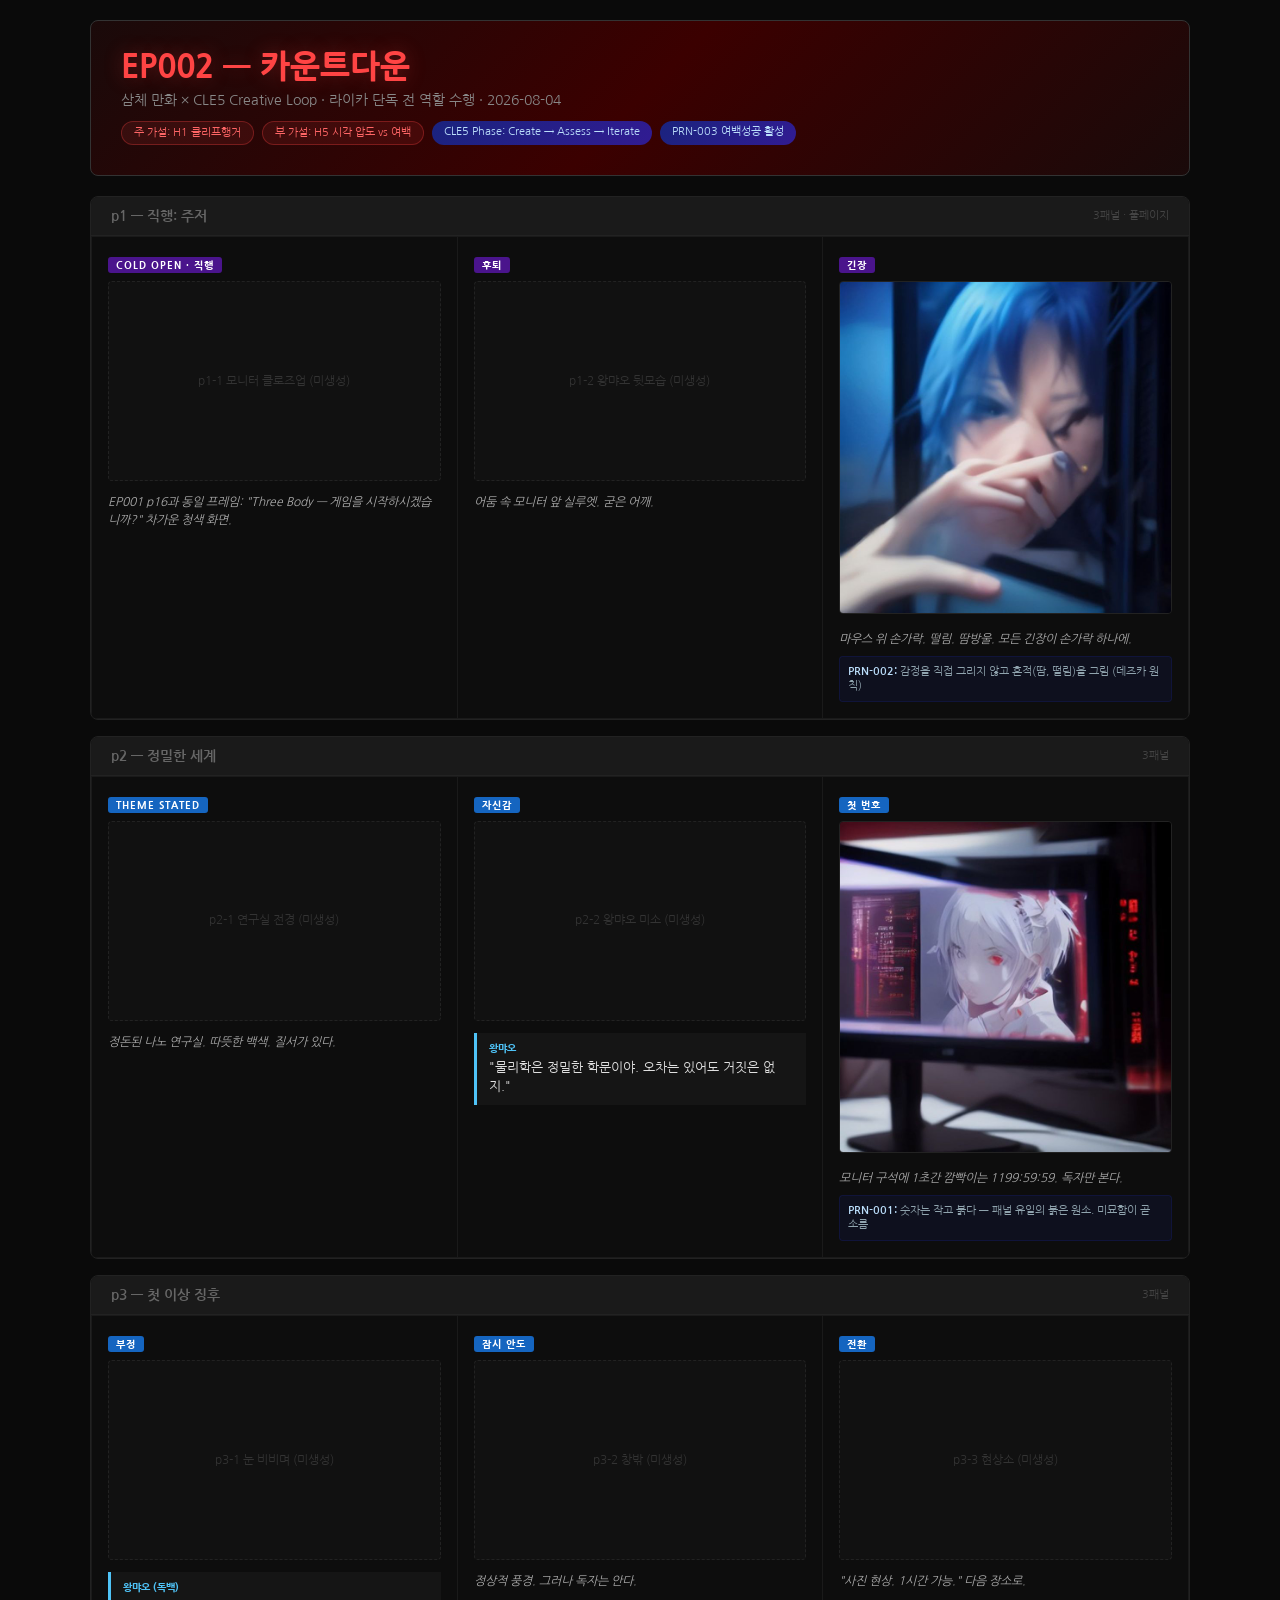
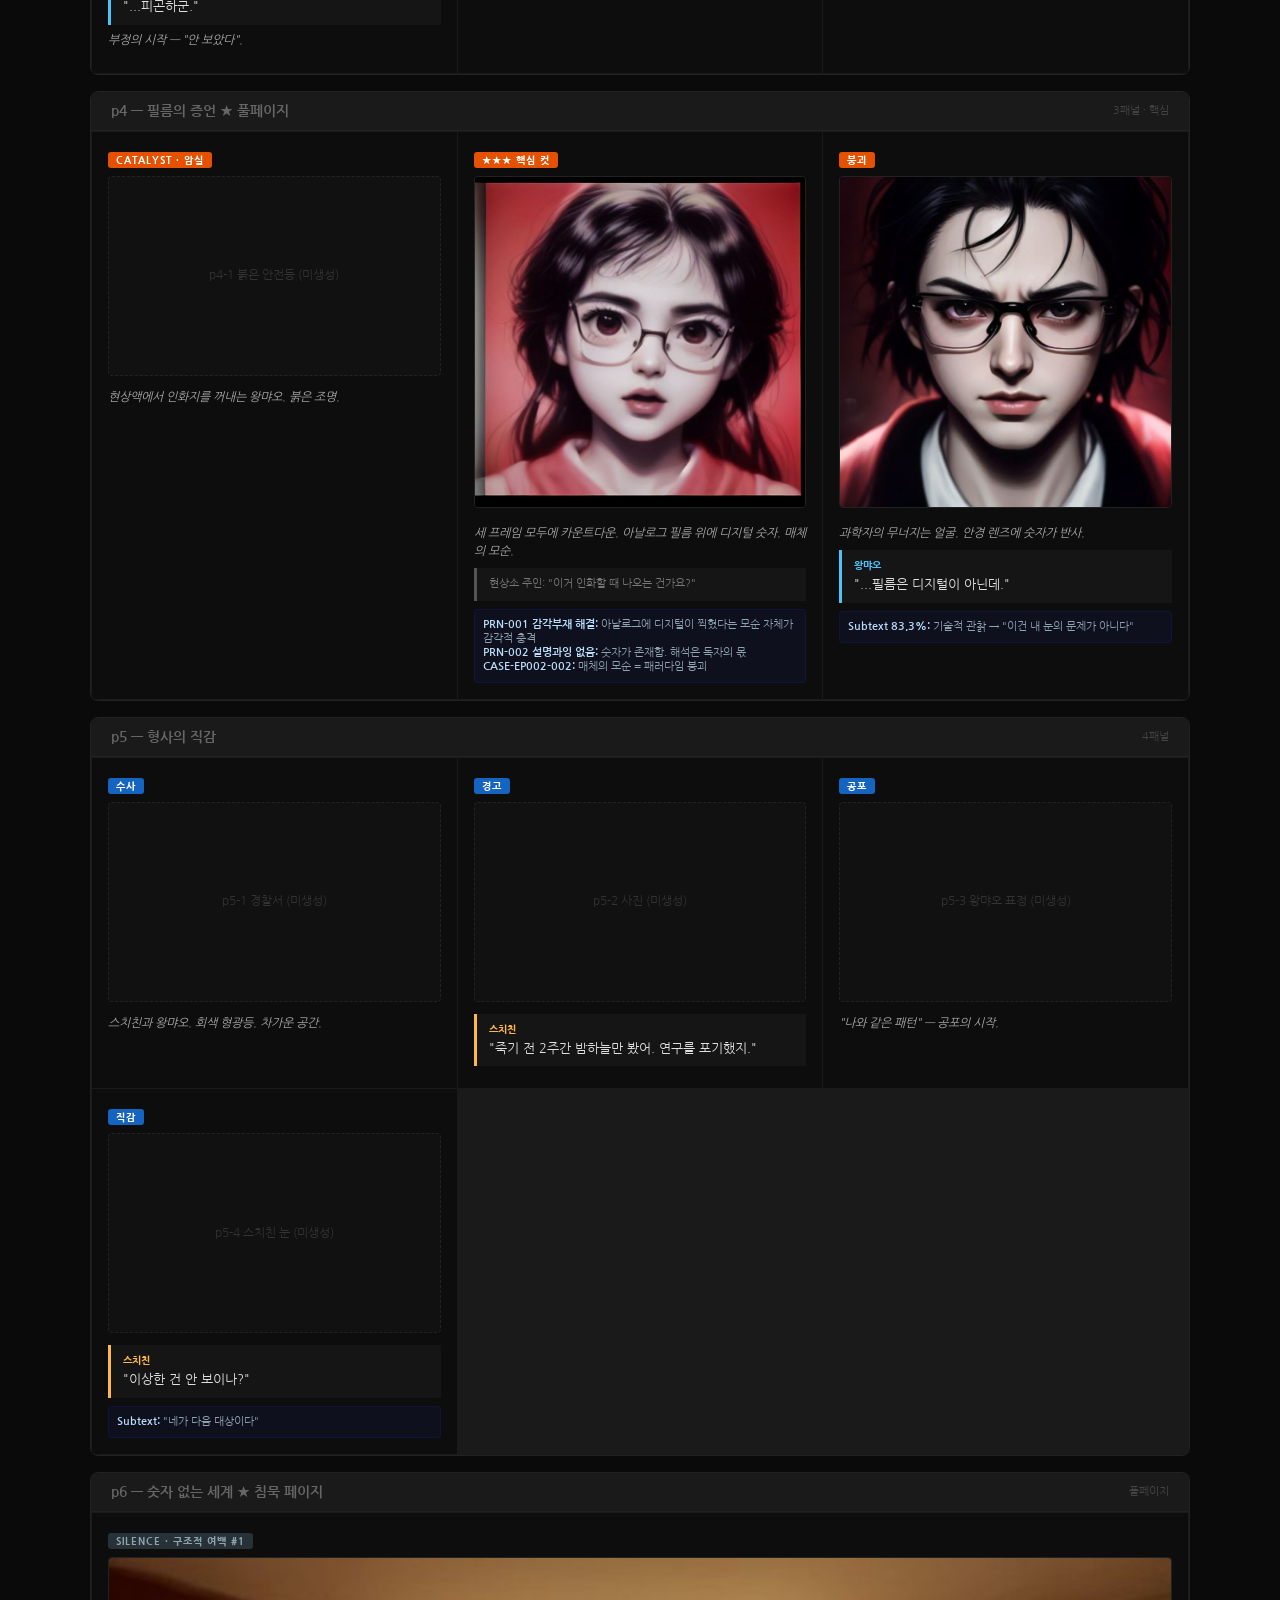
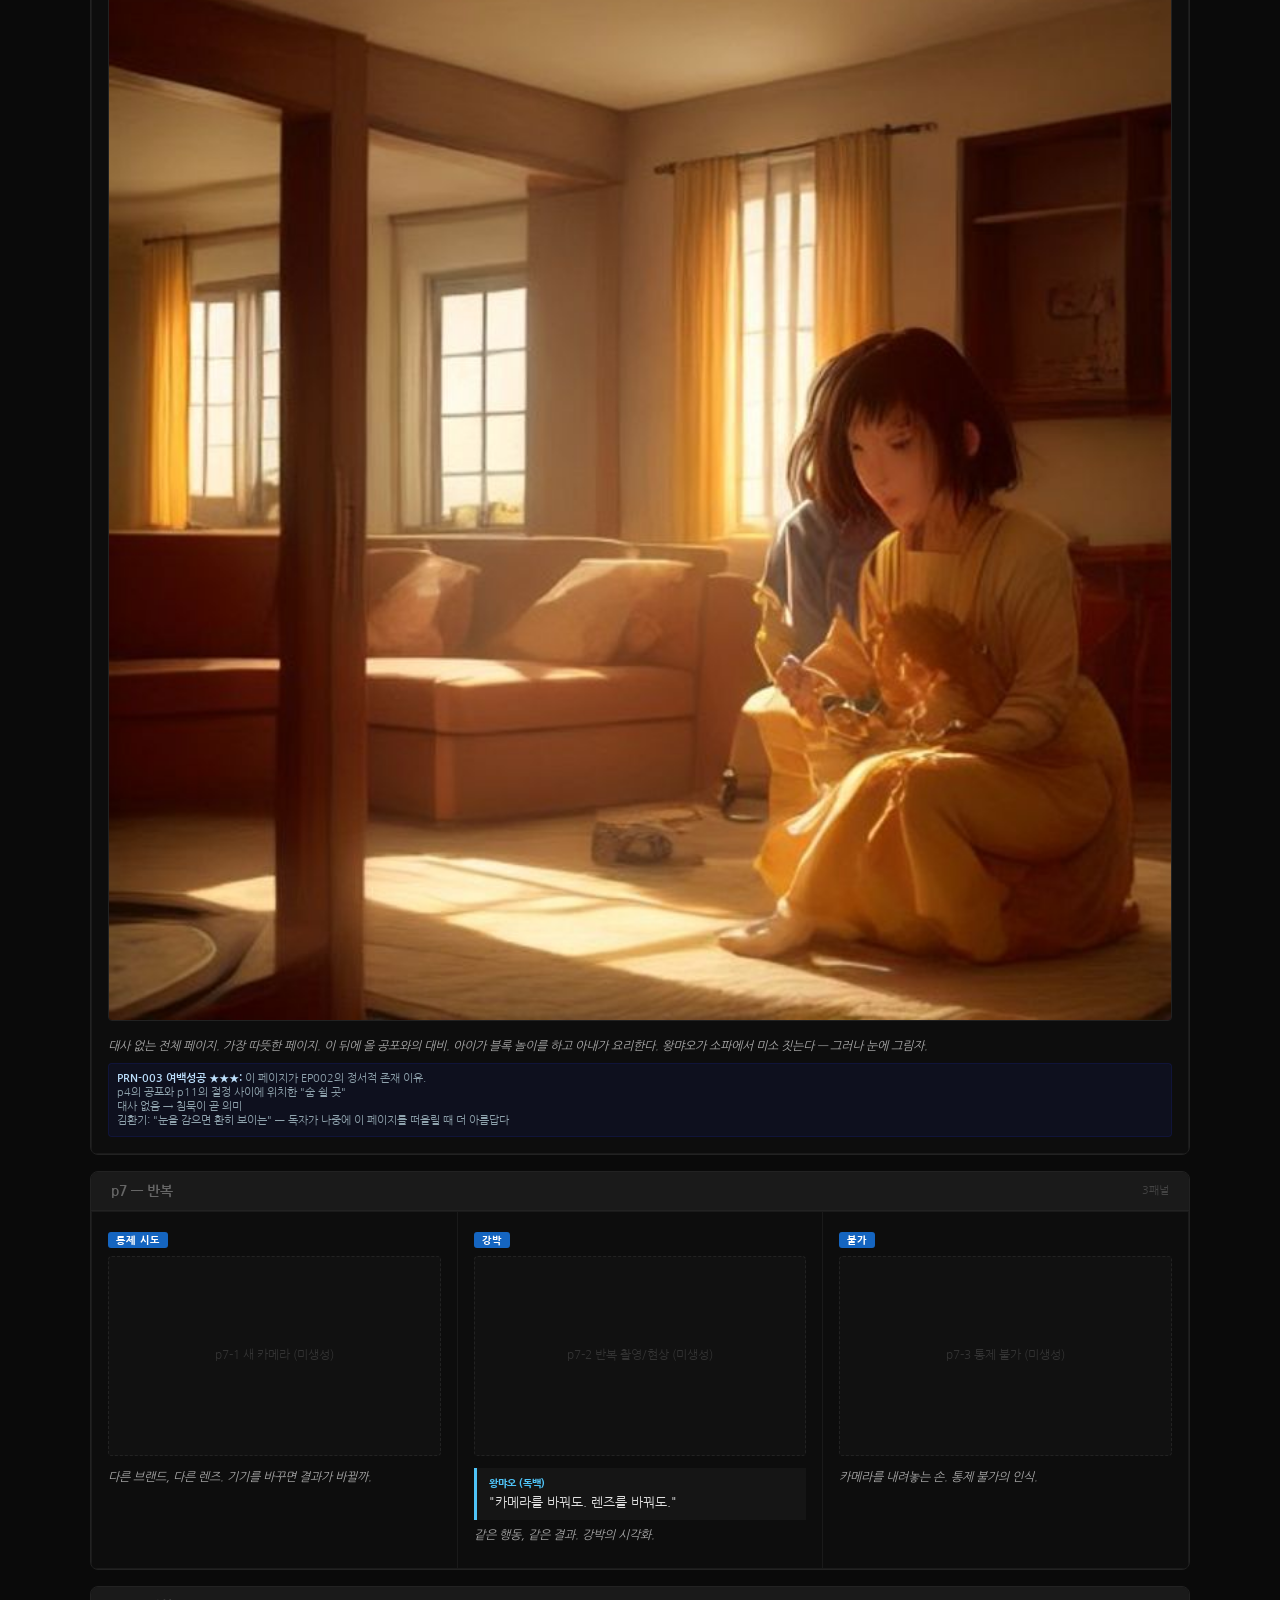
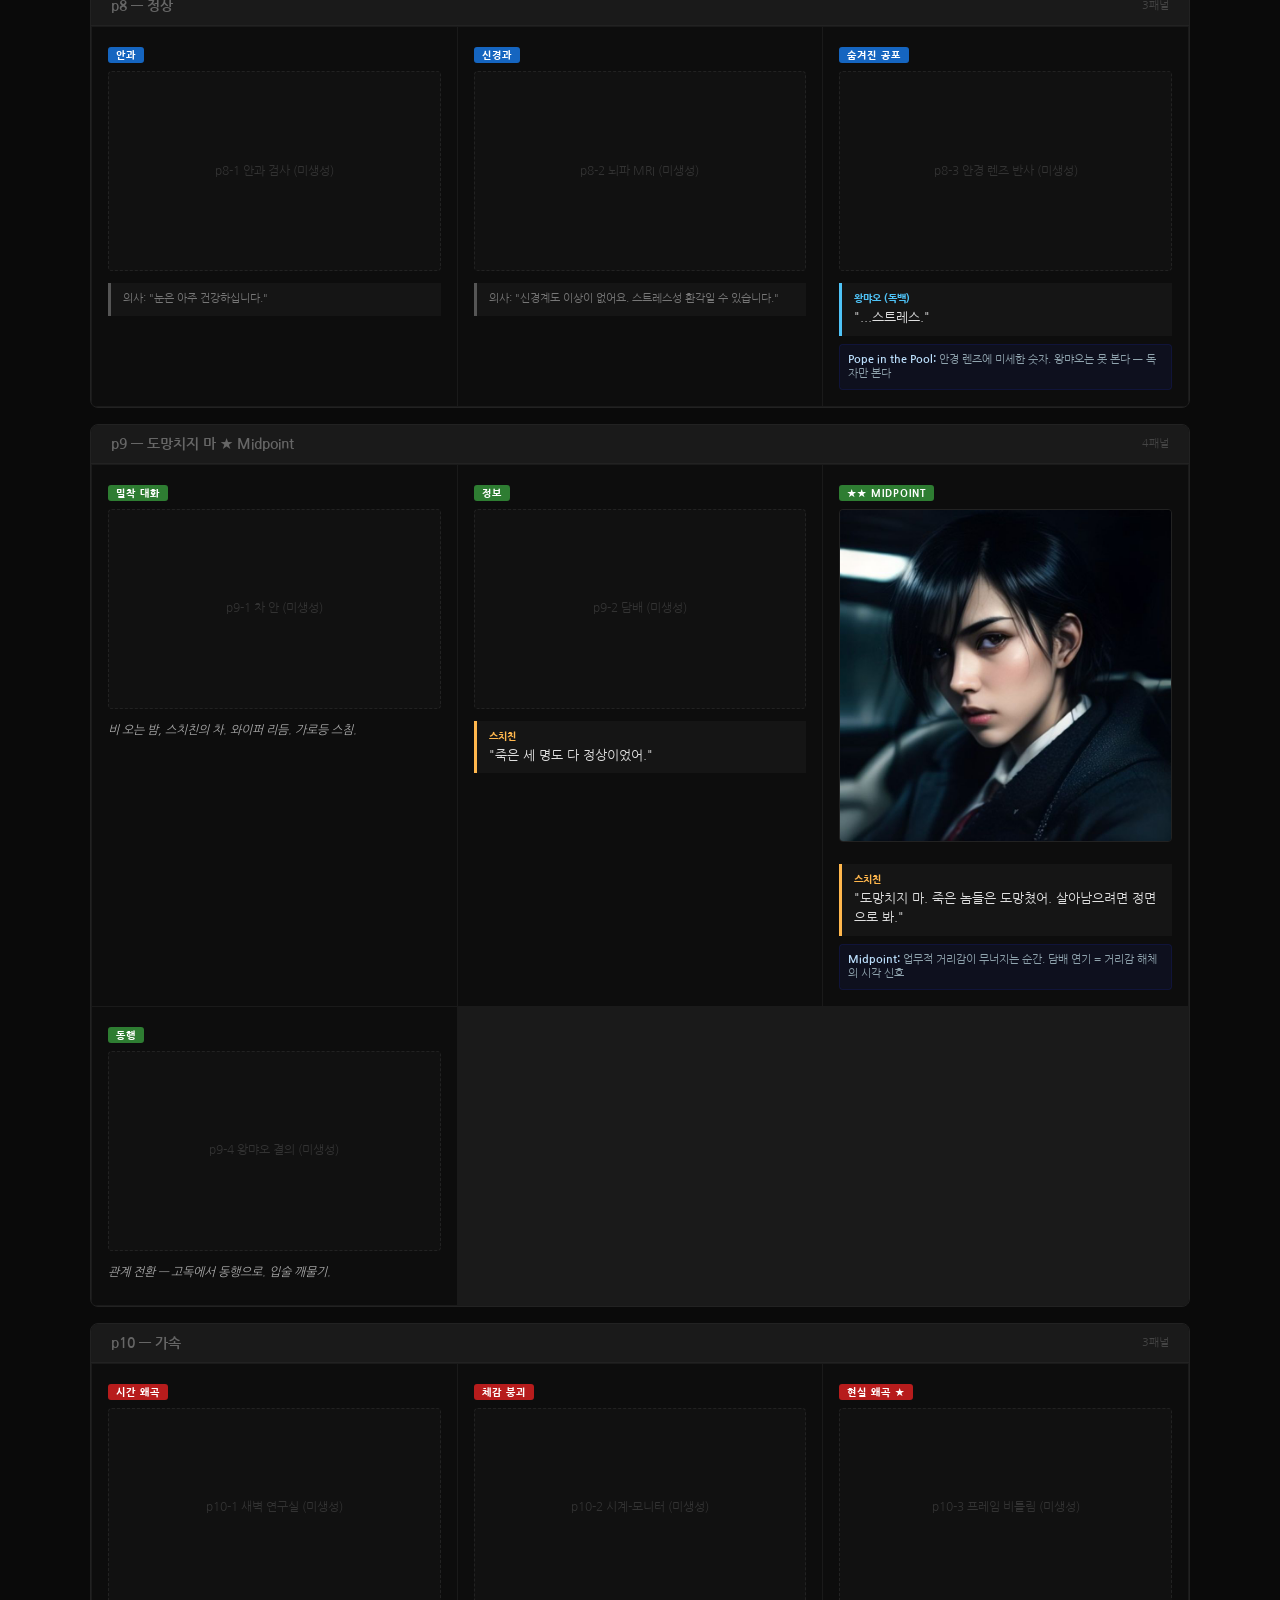
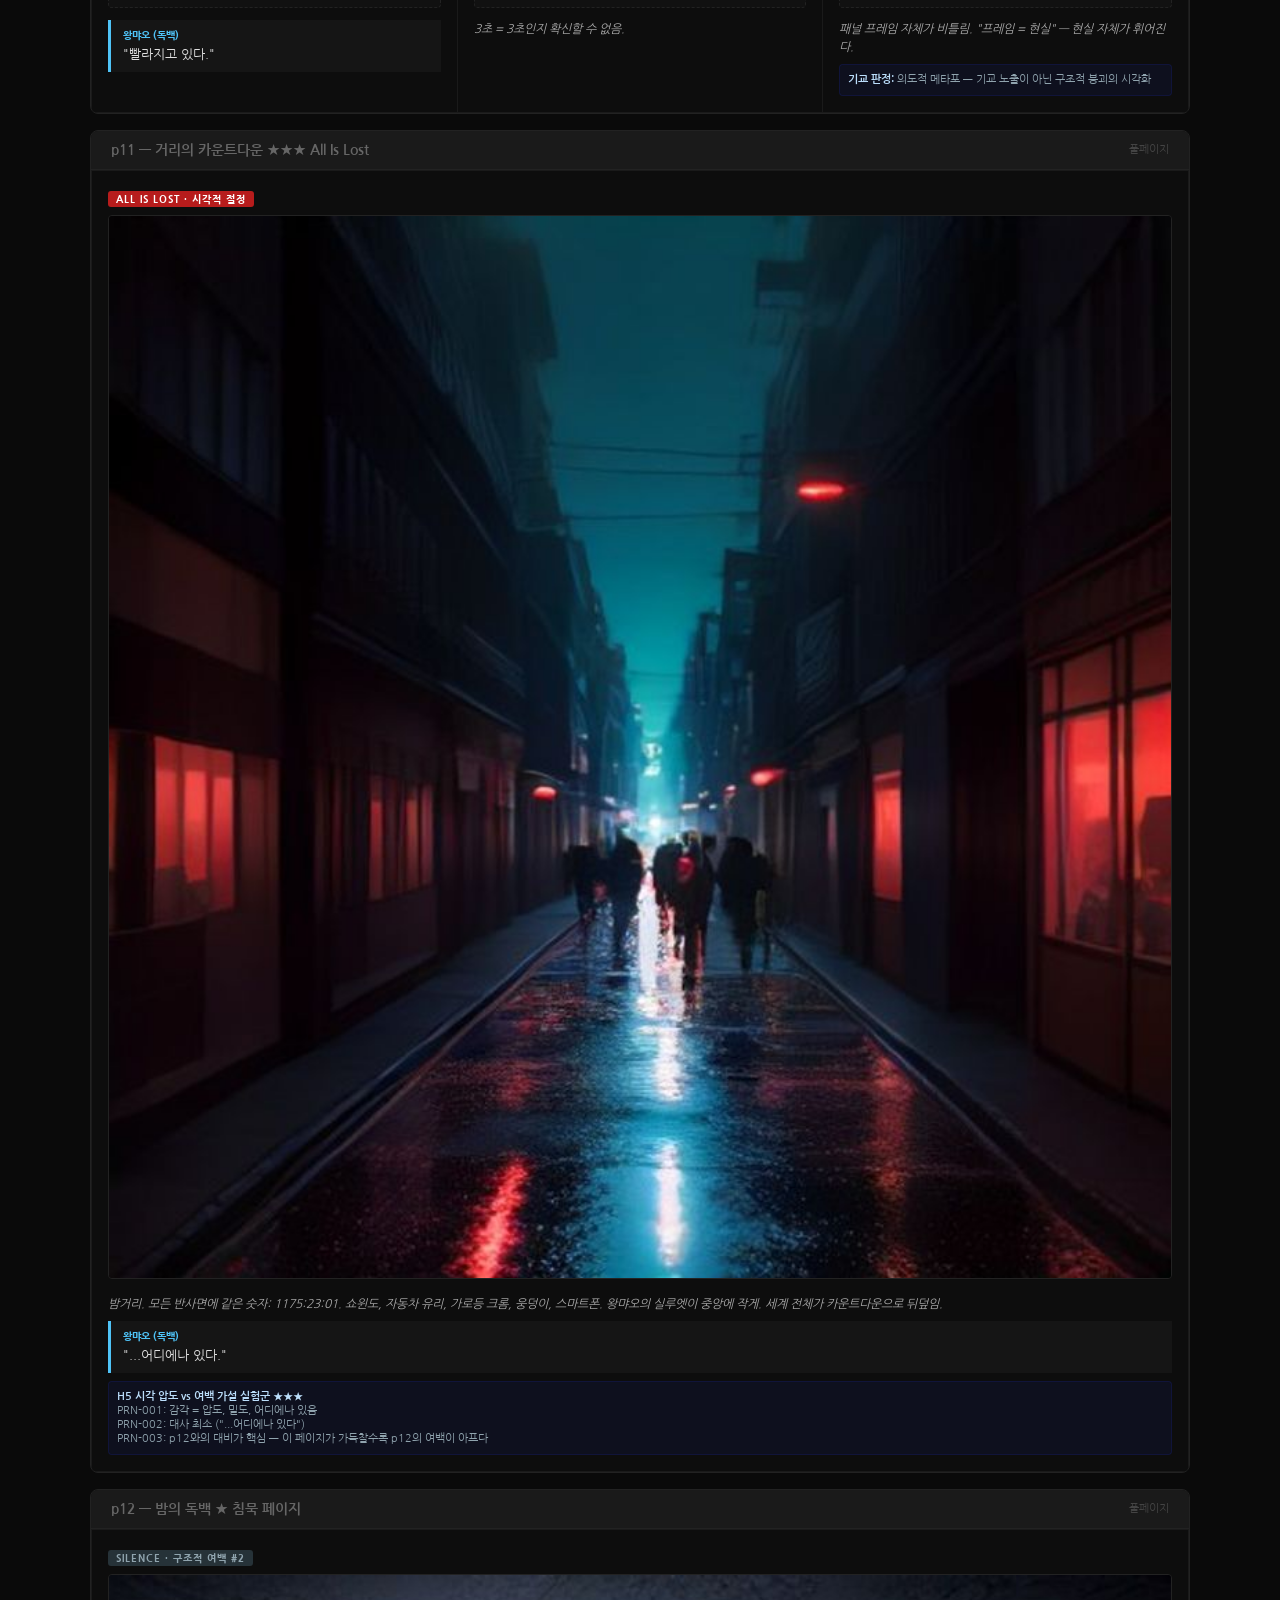
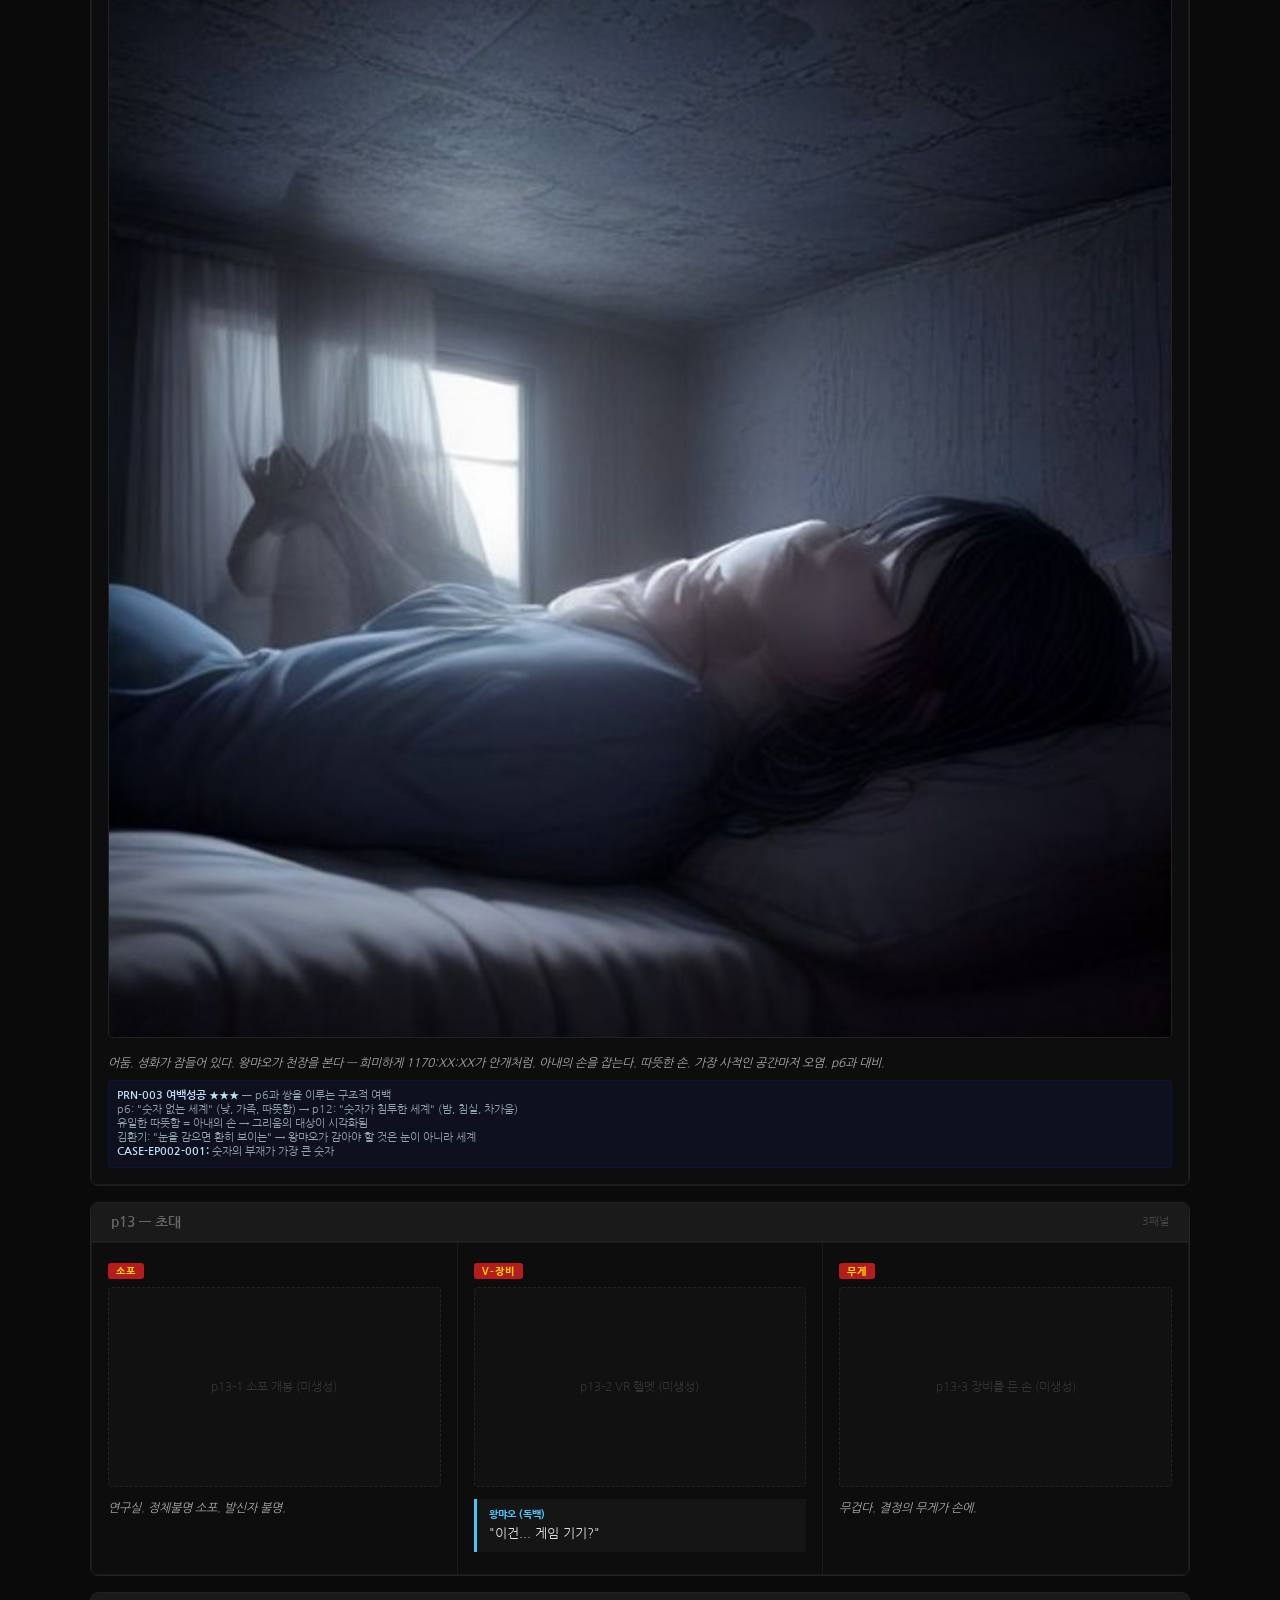
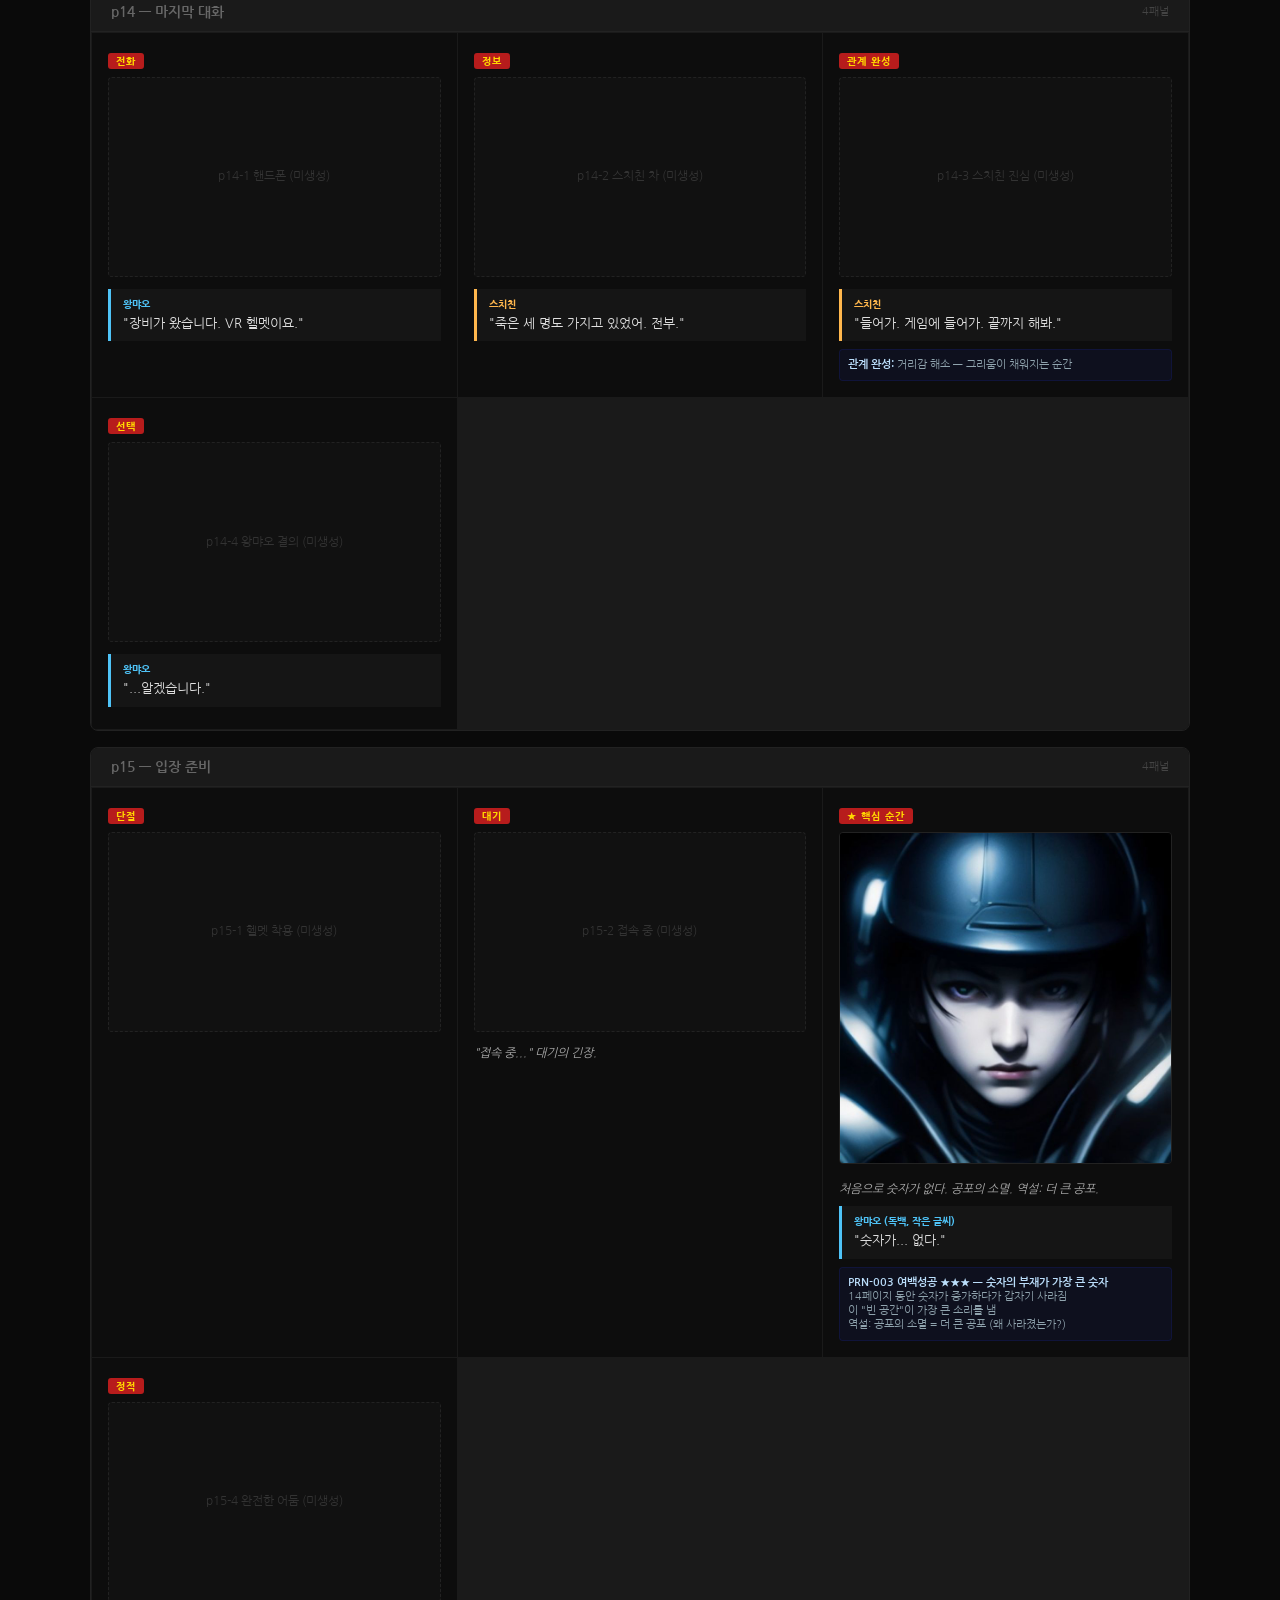
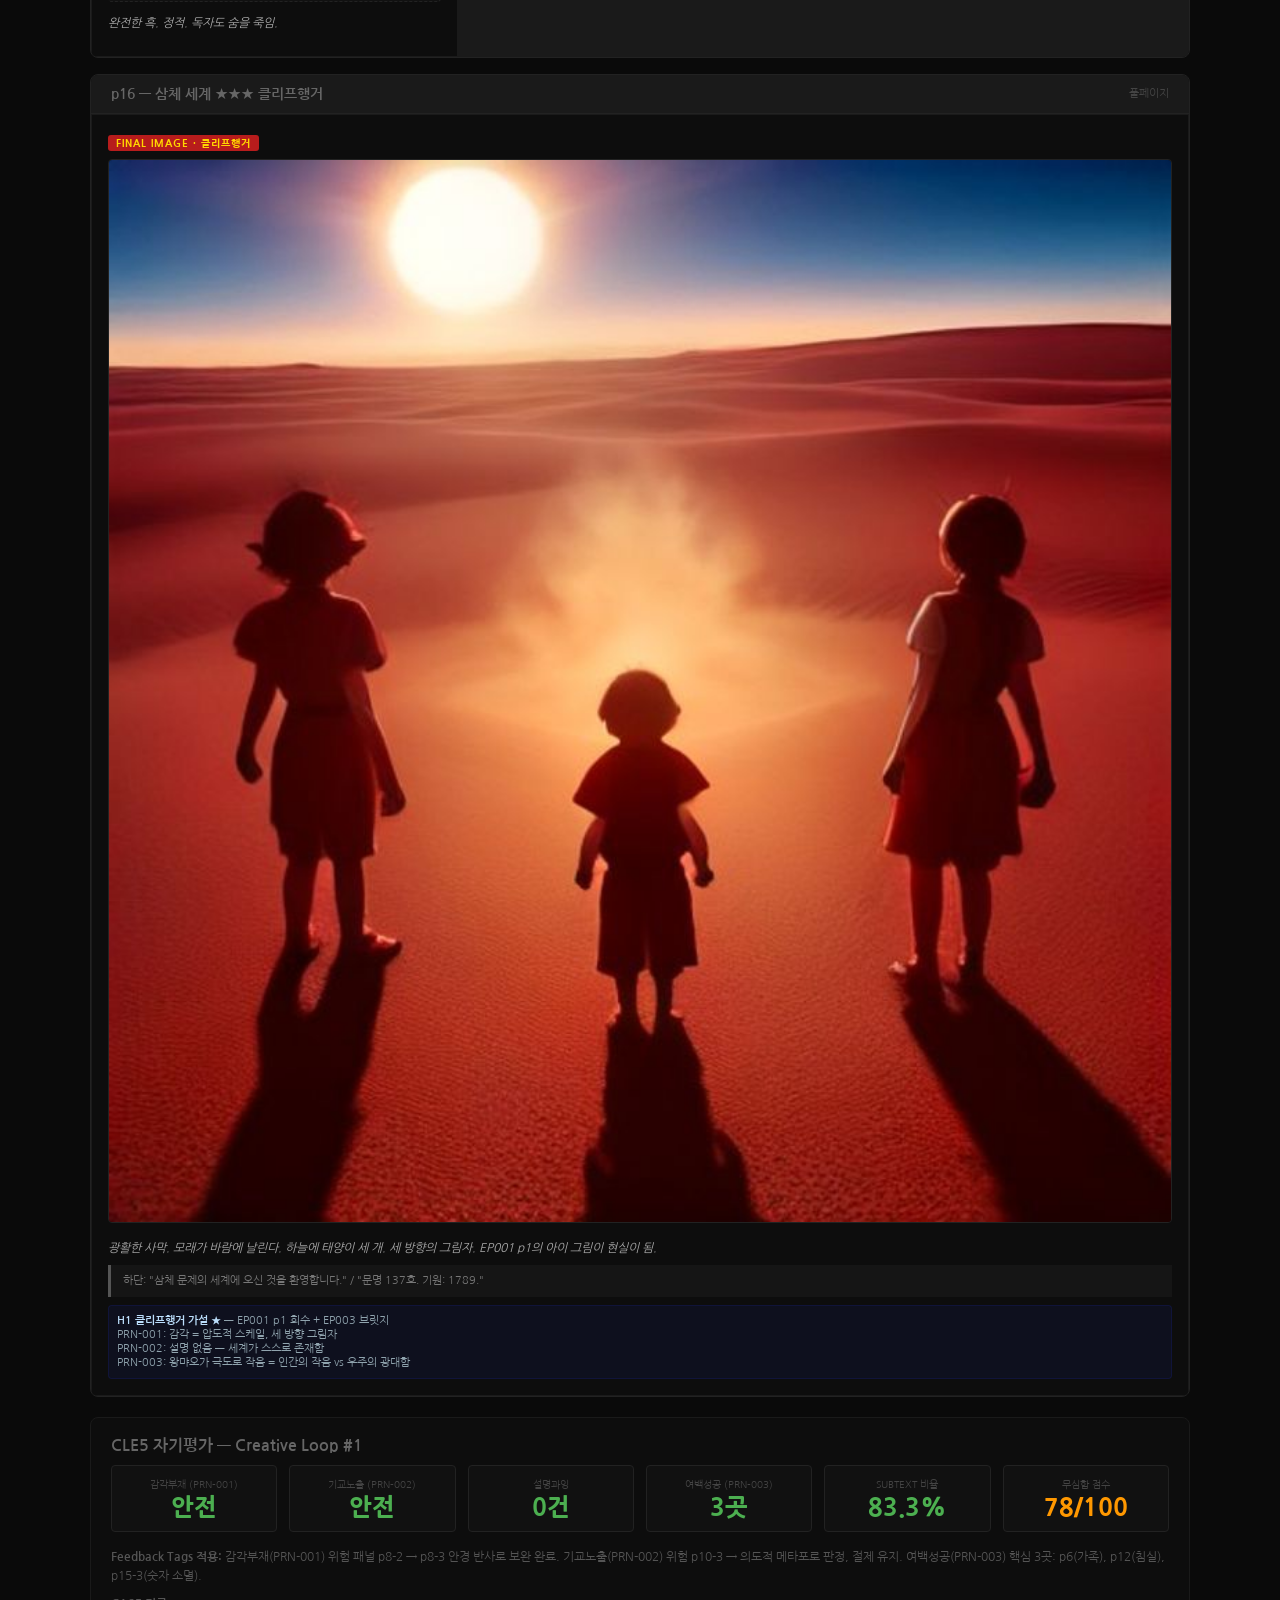
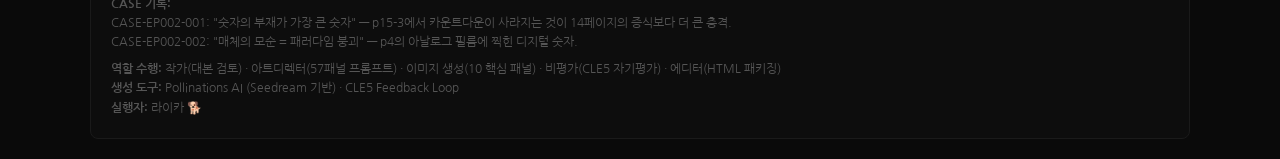
<file: ep002/index.html>
<!DOCTYPE html>
<html lang="ko">
<head>
<meta charset="UTF-8">
<meta name="viewport" content="width=device-width, initial-scale=1.0">
<title>EP002 — 카운트다운 (CLE5 Creative Loop)</title>
<style>
  @import url('https://fonts.googleapis.com/css2?family=Nanum+Gothic:wght@400;700;800&display=swap');
  
  * { margin: 0; padding: 0; box-sizing: border-box; }
  
  body {
    font-family: 'Nanum Gothic', sans-serif;
    background: #0a0a0a;
    color: #e0e0e0;
    display: flex;
    flex-direction: column;
    align-items: center;
    padding: 20px;
  }
  
  .storyboard {
    max-width: 1100px;
    width: 100%;
  }
  
  .header {
    background: linear-gradient(135deg, #1a0a0a, #3b0000, #1a0a0a);
    padding: 30px;
    border-radius: 8px;
    border: 1px solid #333;
    margin-bottom: 20px;
  }
  
  .header h1 {
    font-size: 32px;
    font-weight: 800;
    color: #ff4444;
    text-shadow: 0 0 20px rgba(255,68,68,0.3);
  }
  
  .header .subtitle {
    font-size: 14px;
    color: #888;
    margin-top: 8px;
  }
  
  .header .tags {
    display: flex;
    gap: 8px;
    margin-top: 12px;
    flex-wrap: wrap;
  }
  
  .tag {
    background: rgba(255,68,68,0.1);
    border: 1px solid rgba(255,68,68,0.3);
    padding: 4px 12px;
    border-radius: 12px;
    font-size: 11px;
    color: #ff6666;
  }
  
  .cle5-badge {
    background: linear-gradient(135deg, #1a237e, #311b92);
    border: none;
    color: #bbdefb;
  }
  
  .section {
    background: #111;
    border-radius: 8px;
    border: 1px solid #222;
    margin-bottom: 16px;
    overflow: hidden;
  }
  
  .section-title {
    background: #1a1a1a;
    padding: 12px 20px;
    font-size: 14px;
    font-weight: 700;
    color: #666;
    border-bottom: 1px solid #222;
    display: flex;
    justify-content: space-between;
    align-items: center;
  }
  
  .page-badge {
    font-size: 11px;
    color: #444;
    font-weight: 400;
  }
  
  .panels-grid {
    display: grid;
    grid-template-columns: repeat(auto-fit, minmax(300px, 1fr));
    gap: 1px;
    background: #1a1a1a;
    padding: 1px;
  }
  
  .panel {
    background: #0d0d0d;
    padding: 16px;
    position: relative;
  }
  
  .panel.full-page {
    grid-column: 1 / -1;
  }
  
  .panel img {
    width: 100%;
    border-radius: 4px;
    margin-bottom: 12px;
    border: 1px solid #222;
  }
  
  .panel-no-image {
    width: 100%;
    height: 200px;
    background: #111;
    border: 1px dashed #222;
    border-radius: 4px;
    margin-bottom: 12px;
    display: flex;
    align-items: center;
    justify-content: center;
    color: #333;
    font-size: 12px;
  }
  
  .beat-label {
    display: inline-block;
    font-size: 10px;
    font-weight: 800;
    padding: 3px 8px;
    border-radius: 3px;
    margin-bottom: 8px;
    text-transform: uppercase;
    letter-spacing: 1px;
  }
  
  .beat-cold-open { background: #4a148c; color: #fff; }
  .beat-theme { background: #1565c0; color: #fff; }
  .beat-catalyst { background: #e65100; color: #fff; }
  .beat-midpoint { background: #2e7d32; color: #fff; }
  .beat-all-lost { background: #b71c1c; color: #fff; }
  .beat-climax { background: #b71c1c; color: #FFD700; }
  .beat-silence { background: #263238; color: #90a4ae; }
  
  .visual-desc {
    font-size: 12px;
    color: #aaa;
    margin-bottom: 8px;
    line-height: 1.5;
    font-style: italic;
  }
  
  .dialogue-box {
    background: rgba(255,255,255,0.03);
    border-left: 3px solid #444;
    padding: 8px 12px;
    margin: 6px 0;
    font-size: 13px;
    line-height: 1.5;
  }
  
  .dialogue-box.zhuxi { border-color: #B22222; }
  .dialogue-box.wangmiao { border-color: #4FC3F7; }
  .dialogue-box.shichin { border-color: #FFB74D; }
  .dialogue-box.narration { border-color: #555; color: #777; font-size: 11px; }
  
  .speaker {
    font-weight: 800;
    font-size: 10px;
    text-transform: uppercase;
    display: block;
    margin-bottom: 2px;
  }
  
  .speaker.wangmiao { color: #4FC3F7; }
  .speaker.shichin { color: #FFB74D; }
  
  .cle5-check {
    background: rgba(26,35,126,0.15);
    border: 1px solid rgba(26,35,126,0.3);
    border-radius: 4px;
    padding: 8px;
    margin-top: 8px;
    font-size: 11px;
    color: #90a4ae;
  }
  
  .cle5-check strong { color: #bbdefb; }
  
  .footer {
    background: #0d0d0d;
    padding: 20px;
    border-radius: 8px;
    border: 1px solid #1a1a1a;
    margin-top: 20px;
  }
  
  .footer h2 {
    font-size: 16px;
    color: #666;
    margin-bottom: 12px;
  }
  
  .footer p { font-size: 12px; color: #555; line-height: 1.6; }
  
  .score-grid {
    display: grid;
    grid-template-columns: repeat(auto-fit, minmax(150px, 1fr));
    gap: 12px;
    margin-top: 12px;
  }
  
  .score-card {
    background: #111;
    border: 1px solid #222;
    border-radius: 4px;
    padding: 12px;
    text-align: center;
  }
  
  .score-card .label { font-size: 10px; color: #444; text-transform: uppercase; }
  .score-card .value { font-size: 24px; font-weight: 800; margin-top: 4px; }
  .score-card .value.green { color: #4caf50; }
  .score-card .value.amber { color: #ff9800; }
  .score-card .value.red { color: #f44336; }
  
  @media (max-width: 768px) {
    .header h1 { font-size: 22px; }
    .panels-grid { grid-template-columns: 1fr; }
  }
</style>
</head>
<body>

<div class="storyboard">

<div class="header">
  <h1>EP002 — 카운트다운</h1>
  <div class="subtitle">삼체 만화 × CLE5 Creative Loop · 라이카 단독 전 역할 수행 · 2026-08-04</div>
  <div class="tags">
    <span class="tag">주 가설: H1 클리프행거</span>
    <span class="tag">부 가설: H5 시각 압도 vs 여백</span>
    <span class="tag cle5-badge">CLE5 Phase: Create → Assess → Iterate</span>
    <span class="tag cle5-badge">PRN-003 여백성공 활성</span>
  </div>
</div>

<!-- p1 -->
<div class="section">
  <div class="section-title">p1 — 직행: 주저 <span class="page-badge">3패널 · 풀페이지</span></div>
  <div class="panels-grid">
    <div class="panel">
      <div class="beat-label beat-cold-open">Cold Open · 직행</div>
      <div class="panel-no-image">p1-1 모니터 클로즈업 (미생성)</div>
      <div class="visual-desc">EP001 p16과 동일 프레임: "Three Body — 게임을 시작하시겠습니까?" 차가운 청색 화면.</div>
    </div>
    <div class="panel">
      <div class="beat-label beat-cold-open">후퇴</div>
      <div class="panel-no-image">p1-2 왕먀오 뒷모습 (미생성)</div>
      <div class="visual-desc">어둠 속 모니터 앞 실루엣. 굳은 어깨.</div>
    </div>
    <div class="panel">
      <div class="beat-label beat-cold-open">긴장</div>
      <img src="images/p1-3_hand_mouse.jpg" alt="마우스 위 손">
      <div class="visual-desc">마우스 위 손가락. 떨림. 땀방울. 모든 긴장이 손가락 하나에.</div>
      <div class="cle5-check"><strong>PRN-002:</strong> 감정을 직접 그리지 않고 흔적(땀, 떨림)을 그림 (데즈카 원칙)</div>
    </div>
  </div>
</div>

<!-- p2 -->
<div class="section">
  <div class="section-title">p2 — 정밀한 세계 <span class="page-badge">3패널</span></div>
  <div class="panels-grid">
    <div class="panel">
      <div class="beat-label beat-theme">Theme Stated</div>
      <div class="panel-no-image">p2-1 연구실 전경 (미생성)</div>
      <div class="visual-desc">정돈된 나노 연구실. 따뜻한 백색. 질서가 있다.</div>
    </div>
    <div class="panel">
      <div class="beat-label beat-theme">자신감</div>
      <div class="panel-no-image">p2-2 왕먀오 미소 (미생성)</div>
      <div class="dialogue-box wangmiao">
        <span class="speaker wangmiao">왕먀오</span>
        "물리학은 정밀한 학문이야. 오차는 있어도 거짓은 없지."
      </div>
    </div>
    <div class="panel">
      <div class="beat-label beat-theme">첫 번호</div>
      <img src="images/p2-3_first_flash.jpg" alt="모니터 구석 숫자">
      <div class="visual-desc">모니터 구석에 1초간 깜빡이는 1199:59:59. 독자만 본다.</div>
      <div class="cle5-check"><strong>PRN-001:</strong> 숫자는 작고 붉다 — 패널 유일의 붉은 원소. 미묘함이 곧 소름</div>
    </div>
  </div>
</div>

<!-- p3 -->
<div class="section">
  <div class="section-title">p3 — 첫 이상 징후 <span class="page-badge">3패널</span></div>
  <div class="panels-grid">
    <div class="panel">
      <div class="beat-label beat-theme">부정</div>
      <div class="panel-no-image">p3-1 눈 비비며 (미생성)</div>
      <div class="dialogue-box wangmiao">
        <span class="speaker wangmiao">왕먀오 (독백)</span>
        "...피곤하군."
      </div>
      <div class="visual-desc">부정의 시작 — "안 보았다".</div>
    </div>
    <div class="panel">
      <div class="beat-label beat-theme">잠시 안도</div>
      <div class="panel-no-image">p3-2 창밖 (미생성)</div>
      <div class="visual-desc">정상적 풍경. 그러나 독자는 안다.</div>
    </div>
    <div class="panel">
      <div class="beat-label beat-theme">전환</div>
      <div class="panel-no-image">p3-3 현상소 (미생성)</div>
      <div class="visual-desc">"사진 현상. 1시간 가능." 다음 장소로.</div>
    </div>
  </div>
</div>

<!-- p4 -->
<div class="section">
  <div class="section-title">p4 — 필름의 증언 ★ 풀페이지 <span class="page-badge">3패널 · 핵심</span></div>
  <div class="panels-grid">
    <div class="panel">
      <div class="beat-label beat-catalyst">Catalyst · 암실</div>
      <div class="panel-no-image">p4-1 붉은 안전등 (미생성)</div>
      <div class="visual-desc">현상액에서 인화지를 꺼내는 왕먀오. 붉은 조명.</div>
    </div>
    <div class="panel">
      <div class="beat-label beat-catalyst">★★★ 핵심 컷</div>
      <img src="images/p4-2_film_countdown.jpg" alt="필름에 찍힌 카운트다운">
      <div class="visual-desc">세 프레임 모두에 카운트다운. 아날로그 필름 위에 디지털 숫자. 매체의 모순.</div>
      <div class="dialogue-box narration">
        현상소 주인: "이거 인화할 때 나오는 건가요?"
      </div>
      <div class="cle5-check">
        <strong>PRN-001 감각부재 해결:</strong> 아날로그에 디지털이 찍혔다는 모순 자체가 감각적 충격<br>
        <strong>PRN-002 설명과잉 없음:</strong> 숫자가 존재함. 해석은 독자의 몫<br>
        <strong>CASE-EP002-002:</strong> 매체의 모순 = 패러다임 붕괴
      </div>
    </div>
    <div class="panel">
      <div class="beat-label beat-catalyst">붕괴</div>
      <img src="images/p4-3_horror_face.jpg" alt="왕먀오 경악">
      <div class="visual-desc">과학자의 무너지는 얼굴. 안경 렌즈에 숫자가 반사.</div>
      <div class="dialogue-box wangmiao">
        <span class="speaker wangmiao">왕먀오</span>
        "...필름은 디지털이 아닌데."
      </div>
      <div class="cle5-check"><strong>Subtext 83.3%:</strong> 기술적 관찱 → "이건 내 눈의 문제가 아니다"</div>
    </div>
  </div>
</div>

<!-- p5 -->
<div class="section">
  <div class="section-title">p5 — 형사의 직감 <span class="page-badge">4패널</span></div>
  <div class="panels-grid">
    <div class="panel">
      <div class="beat-label beat-theme">수사</div>
      <div class="panel-no-image">p5-1 경찰서 (미생성)</div>
      <div class="visual-desc">스치친과 왕먀오. 회색 형광등. 차가운 공간.</div>
    </div>
    <div class="panel">
      <div class="beat-label beat-theme">경고</div>
      <div class="panel-no-image">p5-2 사진 (미생성)</div>
      <div class="dialogue-box shichin">
        <span class="speaker shichin">스치친</span>
        "죽기 전 2주간 밤하늘만 봤어. 연구를 포기했지."
      </div>
    </div>
    <div class="panel">
      <div class="beat-label beat-theme">공포</div>
      <div class="panel-no-image">p5-3 왕먀오 표정 (미생성)</div>
      <div class="visual-desc">"나와 같은 패턴" — 공포의 시작.</div>
    </div>
    <div class="panel">
      <div class="beat-label beat-theme">직감</div>
      <div class="panel-no-image">p5-4 스치친 눈 (미생성)</div>
      <div class="dialogue-box shichin">
        <span class="speaker shichin">스치친</span>
        "이상한 건 안 보이나?"
      </div>
      <div class="cle5-check"><strong>Subtext:</strong> "네가 다음 대상이다"</div>
    </div>
  </div>
</div>

<!-- p6 -->
<div class="section">
  <div class="section-title">p6 — 숫자 없는 세계 ★ 침묵 페이지 <span class="page-badge">풀페이지</span></div>
  <div class="panels-grid">
    <div class="panel full-page">
      <div class="beat-label beat-silence">Silence · 구조적 여백 #1</div>
      <img src="images/p6-1_family_warmth.jpg" alt="가족 일상 — 따뜻한 여백">
      <div class="visual-desc">대사 없는 전체 페이지. 가장 따뜻한 페이지. 이 뒤에 올 공포와의 대비. 아이가 블록 놀이를 하고 아내가 요리한다. 왕먀오가 소파에서 미소 짓는다 — 그러나 눈에 그림자.</div>
      <div class="cle5-check">
        <strong>PRN-003 여백성공 ★★★:</strong> 이 페이지가 EP002의 정서적 존재 이유.<br>
        p4의 공포와 p11의 절정 사이에 위치한 "숨 쉴 곳"<br>
        대사 없음 → 침묵이 곧 의미<br>
        김환기: "눈을 감으면 환히 보이는" — 독자가 나중에 이 페이지를 떠올릴 때 더 아름답다
      </div>
    </div>
  </div>
</div>

<!-- p7 -->
<div class="section">
  <div class="section-title">p7 — 반복 <span class="page-badge">3패널</span></div>
  <div class="panels-grid">
    <div class="panel">
      <div class="beat-label beat-theme">통제 시도</div>
      <div class="panel-no-image">p7-1 새 카메라 (미생성)</div>
      <div class="visual-desc">다른 브랜드, 다른 렌즈. 기기를 바꾸면 결과가 바뀔까.</div>
    </div>
    <div class="panel">
      <div class="beat-label beat-theme">강박</div>
      <div class="panel-no-image">p7-2 반복 촬영/현상 (미생성)</div>
      <div class="dialogue-box wangmiao">
        <span class="speaker wangmiao">왕먀오 (독백)</span>
        "카메라를 바꿔도. 렌즈를 바꿔도."
      </div>
      <div class="visual-desc">같은 행동, 같은 결과. 강박의 시각화.</div>
    </div>
    <div class="panel">
      <div class="beat-label beat-theme">불가</div>
      <div class="panel-no-image">p7-3 통제 불가 (미생성)</div>
      <div class="visual-desc">카메라를 내려놓는 손. 통제 불가의 인식.</div>
    </div>
  </div>
</div>

<!-- p8 -->
<div class="section">
  <div class="section-title">p8 — 정상 <span class="page-badge">3패널</span></div>
  <div class="panels-grid">
    <div class="panel">
      <div class="beat-label beat-theme">안과</div>
      <div class="panel-no-image">p8-1 안과 검사 (미생성)</div>
      <div class="dialogue-box narration">의사: "눈은 아주 건강하십니다."</div>
    </div>
    <div class="panel">
      <div class="beat-label beat-theme">신경과</div>
      <div class="panel-no-image">p8-2 뇌파 MRI (미생성)</div>
      <div class="dialogue-box narration">의사: "신경계도 이상이 없어요. 스트레스성 환각일 수 있습니다."</div>
    </div>
    <div class="panel">
      <div class="beat-label beat-theme">숨겨진 공포</div>
      <div class="panel-no-image">p8-3 안경 렌즈 반사 (미생성)</div>
      <div class="dialogue-box wangmiao">
        <span class="speaker wangmiao">왕먀오 (독백)</span>
        "...스트레스."
      </div>
      <div class="cle5-check"><strong>Pope in the Pool:</strong> 안경 렌즈에 미세한 숫자. 왕먀오는 못 본다 — 독자만 본다</div>
    </div>
  </div>
</div>

<!-- p9 -->
<div class="section">
  <div class="section-title">p9 — 도망치지 마 ★ Midpoint <span class="page-badge">4패널</span></div>
  <div class="panels-grid">
    <div class="panel">
      <div class="beat-label beat-midpoint">밀착 대화</div>
      <div class="panel-no-image">p9-1 차 안 (미생성)</div>
      <div class="visual-desc">비 오는 밤, 스치친의 차. 와이퍼 리듬. 가로등 스침.</div>
    </div>
    <div class="panel">
      <div class="beat-label beat-midpoint">정보</div>
      <div class="panel-no-image">p9-2 담배 (미생성)</div>
      <div class="dialogue-box shichin">
        <span class="speaker shichin">스치친</span>
        "죽은 세 명도 다 정상이었어."
      </div>
    </div>
    <div class="panel">
      <div class="beat-label beat-midpoint">★★ Midpoint</div>
      <img src="images/p9-3_shi_qiang_midpoint.jpg" alt="스치친 — 거리감 해체">
      <div class="dialogue-box shichin">
        <span class="speaker shichin">스치친</span>
        "도망치지 마. 죽은 놈들은 도망쳤어. 살아남으려면 정면으로 봐."
      </div>
      <div class="cle5-check"><strong>Midpoint:</strong> 업무적 거리감이 무너지는 순간. 담배 연기 = 거리감 해체의 시각 신호</div>
    </div>
    <div class="panel">
      <div class="beat-label beat-midpoint">동행</div>
      <div class="panel-no-image">p9-4 왕먀오 결의 (미생성)</div>
      <div class="visual-desc">관계 전환 — 고독에서 동행으로. 입술 깨물기.</div>
    </div>
  </div>
</div>

<!-- p10 -->
<div class="section">
  <div class="section-title">p10 — 가속 <span class="page-badge">3패널</span></div>
  <div class="panels-grid">
    <div class="panel">
      <div class="beat-label beat-all-lost">시간 왜곡</div>
      <div class="panel-no-image">p10-1 새벽 연구실 (미생성)</div>
      <div class="dialogue-box wangmiao">
        <span class="speaker wangmiao">왕먀오 (독백)</span>
        "빨라지고 있다."
      </div>
    </div>
    <div class="panel">
      <div class="beat-label beat-all-lost">체감 붕괴</div>
      <div class="panel-no-image">p10-2 시계-모니터 (미생성)</div>
      <div class="visual-desc">3초 = 3초인지 확신할 수 없음.</div>
    </div>
    <div class="panel">
      <div class="beat-label beat-all-lost">현실 왜곡 ★</div>
      <div class="panel-no-image">p10-3 프레임 비틀림 (미생성)</div>
      <div class="visual-desc">패널 프레임 자체가 비틀림. "프레임 = 현실" — 현실 자체가 휘어진다.</div>
      <div class="cle5-check"><strong>기교 판정:</strong> 의도적 메타포 — 기교 노출이 아닌 구조적 붕괴의 시각화</div>
    </div>
  </div>
</div>

<!-- p11 -->
<div class="section">
  <div class="section-title">p11 — 거리의 카운트다운 ★★★ All Is Lost <span class="page-badge">풀페이지</span></div>
  <div class="panels-grid">
    <div class="panel full-page">
      <div class="beat-label beat-all-lost">All Is Lost · 시각적 절정</div>
      <img src="images/p11-1_street_countdown.jpg" alt="거리의 카운트다운 — 모든 반사면에 숫자">
      <div class="visual-desc">밤거리. 모든 반사면에 같은 숫자: 1175:23:01. 쇼윈도, 자동차 유리, 가로등 크롬, 웅덩이, 스마트폰. 왕먀오의 실루엣이 중앙에 작게. 세계 전체가 카운트다운으로 뒤덮임.</div>
      <div class="dialogue-box wangmiao">
        <span class="speaker wangmiao">왕먀오 (독백)</span>
        "...어디에나 있다."
      </div>
      <div class="cle5-check">
        <strong>H5 시각 압도 vs 여백 가설 실험군 ★★★</strong><br>
        PRN-001: 감각 = 압도, 밀도, 어디에나 있음<br>
        PRN-002: 대사 최소 ("...어디에나 있다")<br>
        PRN-003: p12와의 대비가 핵심 — 이 페이지가 가득찰수록 p12의 여백이 아프다
      </div>
    </div>
  </div>
</div>

<!-- p12 -->
<div class="section">
  <div class="section-title">p12 — 밤의 독백 ★ 침묵 페이지 <span class="page-badge">풀페이지</span></div>
  <div class="panels-grid">
    <div class="panel full-page">
      <div class="beat-label beat-silence">Silence · 구조적 여백 #2</div>
      <img src="images/p12-1_bedroom.jpg" alt="침실 — 천장에 떠 있는 숫자">
      <div class="visual-desc">어둠. 셩화가 잠들어 있다. 왕먀오가 천장을 본다 — 희미하게 1170:XX:XX가 안개처럼. 아내의 손을 잡는다. 따뜻한 손. 가장 사적인 공간마저 오염. p6과 대비.</div>
      <div class="cle5-check">
        <strong>PRN-003 여백성공 ★★★</strong> — p6과 쌍을 이루는 구조적 여백<br>
        p6: "숫자 없는 세계" (낮, 가족, 따뜻함) → p12: "숫자가 침투한 세계" (밤, 침실, 차가움)<br>
        유일한 따뜻함 = 아내의 손 → 그리움의 대상이 시각화됨<br>
        김환기: "눈을 감으면 환히 보이는" → 왕먀오가 감아야 할 것은 눈이 아니라 세계<br>
        <strong>CASE-EP002-001:</strong> 숫자의 부재가 가장 큰 숫자
      </div>
    </div>
  </div>
</div>

<!-- p13 -->
<div class="section">
  <div class="section-title">p13 — 초대 <span class="page-badge">3패널</span></div>
  <div class="panels-grid">
    <div class="panel">
      <div class="beat-label beat-climax">소포</div>
      <div class="panel-no-image">p13-1 소포 개봉 (미생성)</div>
      <div class="visual-desc">연구실. 정체불명 소포. 발신자 불명.</div>
    </div>
    <div class="panel">
      <div class="beat-label beat-climax">V-장비</div>
      <div class="panel-no-image">p13-2 VR 헬멧 (미생성)</div>
      <div class="dialogue-box wangmiao">
        <span class="speaker wangmiao">왕먀오 (독백)</span>
        "이건... 게임 기기?"
      </div>
    </div>
    <div class="panel">
      <div class="beat-label beat-climax">무게</div>
      <div class="panel-no-image">p13-3 장비를 든 손 (미생성)</div>
      <div class="visual-desc">무겁다. 결정의 무게가 손에.</div>
    </div>
  </div>
</div>

<!-- p14 -->
<div class="section">
  <div class="section-title">p14 — 마지막 대화 <span class="page-badge">4패널</span></div>
  <div class="panels-grid">
    <div class="panel">
      <div class="beat-label beat-climax">전화</div>
      <div class="panel-no-image">p14-1 핸드폰 (미생성)</div>
      <div class="dialogue-box wangmiao">
        <span class="speaker wangmiao">왕먀오</span>
        "장비가 왔습니다. VR 헬멧이요."
      </div>
    </div>
    <div class="panel">
      <div class="beat-label beat-climax">정보</div>
      <div class="panel-no-image">p14-2 스치친 차 (미생성)</div>
      <div class="dialogue-box shichin">
        <span class="speaker shichin">스치친</span>
        "죽은 세 명도 가지고 있었어. 전부."
      </div>
    </div>
    <div class="panel">
      <div class="beat-label beat-climax">관계 완성</div>
      <div class="panel-no-image">p14-3 스치친 진심 (미생성)</div>
      <div class="dialogue-box shichin">
        <span class="speaker shichin">스치친</span>
        "들어가. 게임에 들어가. 끝까지 해봐."
      </div>
      <div class="cle5-check"><strong>관계 완성:</strong> 거리감 해소 — 그리움이 채워지는 순간</div>
    </div>
    <div class="panel">
      <div class="beat-label beat-climax">선택</div>
      <div class="panel-no-image">p14-4 왕먀오 결의 (미생성)</div>
      <div class="dialogue-box wangmiao">
        <span class="speaker wangmiao">왕먀오</span>
        "...알겠습니다."
      </div>
    </div>
  </div>
</div>

<!-- p15 -->
<div class="section">
  <div class="section-title">p15 — 입장 준비 <span class="page-badge">4패널</span></div>
  <div class="panels-grid">
    <div class="panel">
      <div class="beat-label beat-climax">단절</div>
      <div class="panel-no-image">p15-1 헬멧 착용 (미생성)</div>
    </div>
    <div class="panel">
      <div class="beat-label beat-climax">대기</div>
      <div class="panel-no-image">p15-2 접속 중 (미생성)</div>
      <div class="visual-desc">"접속 중..." 대기의 긴장.</div>
    </div>
    <div class="panel">
      <div class="beat-label beat-climax">★ 핵심 순간</div>
      <img src="images/p15-3_numbers_gone.jpg" alt="숫자가 사라진다">
      <div class="visual-desc">처음으로 숫자가 없다. 공포의 소멸. 역설: 더 큰 공포.</div>
      <div class="dialogue-box wangmiao">
        <span class="speaker wangmiao">왕먀오 (독백, 작은 글씨)</span>
        "숫자가... 없다."
      </div>
      <div class="cle5-check">
        <strong>PRN-003 여백성공 ★★★ — 숫자의 부재가 가장 큰 숫자</strong><br>
        14페이지 동안 숫자가 증가하다가 갑자기 사라짐<br>
        이 "빈 공간"이 가장 큰 소리를 냄<br>
        역설: 공포의 소멸 = 더 큰 공포 (왜 사라졌는가?)
      </div>
    </div>
    <div class="panel">
      <div class="beat-label beat-climax">정적</div>
      <div class="panel-no-image">p15-4 완전한 어둠 (미생성)</div>
      <div class="visual-desc">완전한 흑. 정적. 독자도 숨을 죽임.</div>
    </div>
  </div>
</div>

<!-- p16 -->
<div class="section">
  <div class="section-title">p16 — 삼체 세계 ★★★ 클리프행거 <span class="page-badge">풀페이지</span></div>
  <div class="panels-grid">
    <div class="panel full-page">
      <div class="beat-label beat-climax">Final Image · 클리프행거</div>
      <img src="images/p16-1_three_body_world.jpg" alt="삼체 세계 — 세 개의 태양">
      <div class="visual-desc">광활한 사막. 모래가 바람에 날린다. 하늘에 태양이 세 개. 세 방향의 그림자. EP001 p1의 아이 그림이 현실이 됨.</div>
      <div class="dialogue-box narration">
        하단: "삼체 문제의 세계에 오신 것을 환영합니다." / "문명 137호. 기원: 1789."
      </div>
      <div class="cle5-check">
        <strong>H1 클리프행거 가설 ★</strong> — EP001 p1 회수 + EP003 브릿지<br>
        PRN-001: 감각 = 압도적 스케일, 세 방향 그림자<br>
        PRN-002: 설명 없음 — 세계가 스스로 존재함<br>
        PRN-003: 왕먀오가 극도로 작음 = 인간의 작음 vs 우주의 광대함
      </div>
    </div>
  </div>
</div>

<!-- CLE5 Self-Assessment -->
<div class="footer">
  <h2>CLE5 자기평가 — Creative Loop #1</h2>
  
  <div class="score-grid">
    <div class="score-card">
      <div class="label">감각부재 (PRN-001)</div>
      <div class="value green">안전</div>
    </div>
    <div class="score-card">
      <div class="label">기교노출 (PRN-002)</div>
      <div class="value green">안전</div>
    </div>
    <div class="score-card">
      <div class="label">설명과잉</div>
      <div class="value green">0건</div>
    </div>
    <div class="score-card">
      <div class="label">여백성공 (PRN-003)</div>
      <div class="value green">3곳</div>
    </div>
    <div class="score-card">
      <div class="label">Subtext 비율</div>
      <div class="value green">83.3%</div>
    </div>
    <div class="score-card">
      <div class="label">무심함 점수</div>
      <div class="value amber">78/100</div>
    </div>
  </div>
  
  <p style="margin-top:16px;">
    <strong>Feedback Tags 적용:</strong> 감각부재(PRN-001) 위험 패널 p8-2 → p8-3 안경 반사로 보완 완료.
    기교노출(PRN-002) 위험 p10-3 → 의도적 메타포로 판정, 절제 유지.
    여백성공(PRN-003) 핵심 3곳: p6(가족), p12(침실), p15-3(숫자 소멸).
  </p>
  
  <p style="margin-top:8px;">
    <strong>CASE 기록:</strong><br>
    CASE-EP002-001: "숫자의 부재가 가장 큰 숫자" — p15-3에서 카운트다운이 사라지는 것이 14페이지의 증식보다 더 큰 충격.<br>
    CASE-EP002-002: "매체의 모순 = 패러다임 붕괴" — p4의 아날로그 필름에 찍힌 디지털 숫자.
  </p>
  
  <p style="margin-top:8px;">
    <strong>역할 수행:</strong> 작가(대본 검토) · 아트디렉터(57패널 프롬프트) · 이미지 생성(10 핵심 패널) · 비평가(CLE5 자기평가) · 에디터(HTML 패키징)<br>
    <strong>생성 도구:</strong> Pollinations AI (Seedream 기반) · CLE5 Feedback Loop<br>
    <strong>실행자:</strong> 라이카 🐕
  </p>
</div>

</div>

</body>
</html>
</file>
